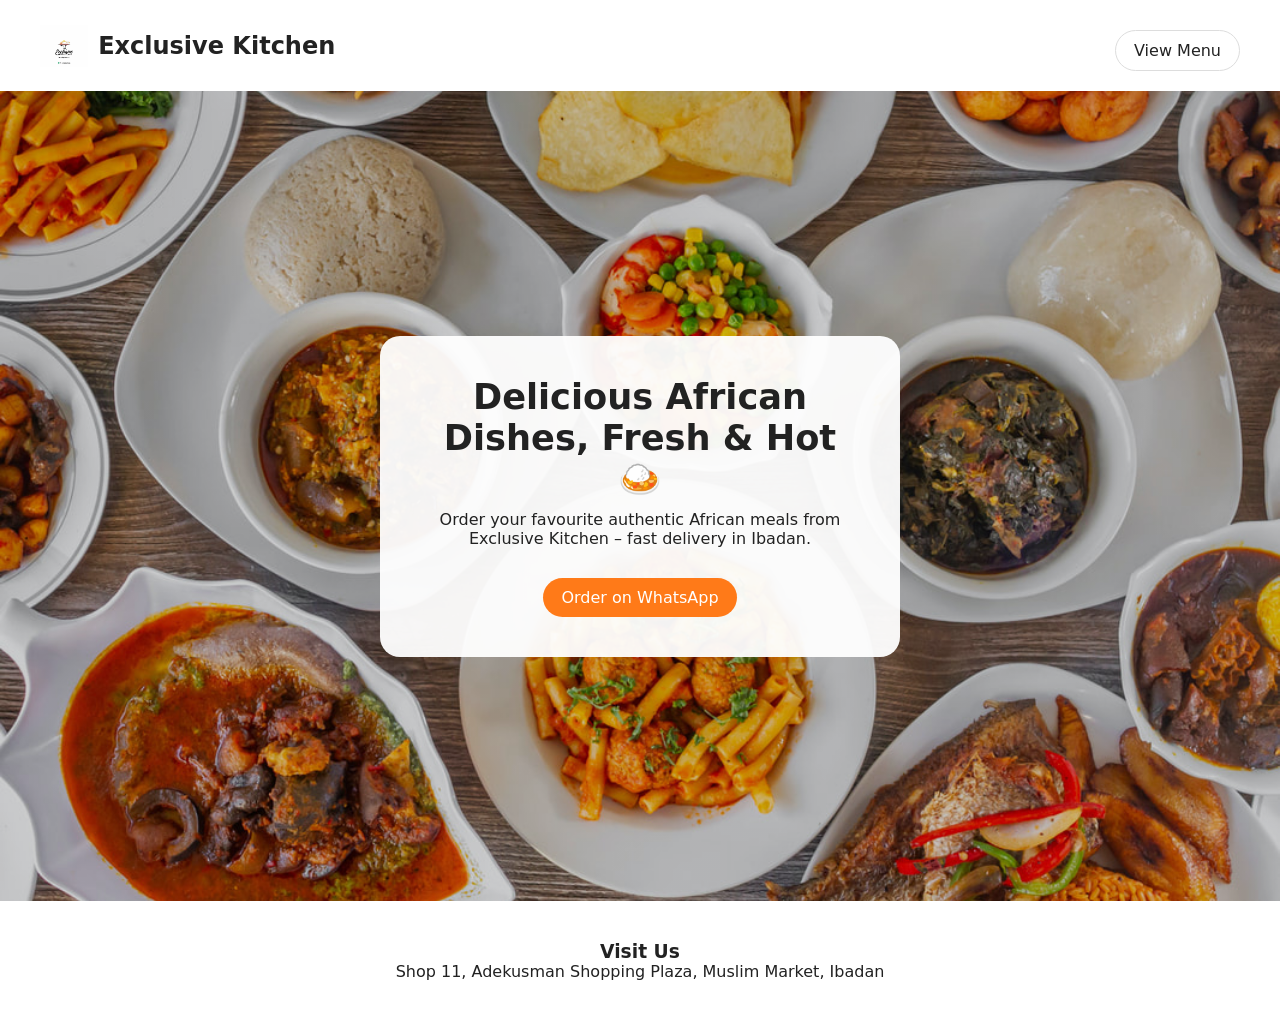
<file: index.html>
<!DOCTYPE html>
<html lang="en">
<head>
  <meta charset="UTF-8" />
  <meta name="viewport" content="width=device-width, initial-scale=1.0"/>
  <meta name="description" content="Exclusive Kitchen - Delicious Homemade Meals in Ibadan. Order now!">
  <meta property="og:title" content="Exclusive Kitchen 🔥">
  <meta property="og:description" content="Delicious meals, fast delivery, great taste.">
  <meta property="og:image" content="assets/images/og-image.jpg">
  <title>Exclusive Kitchen - Delicious Meals in Ibadan</title>
  <link rel="stylesheet" href="css/style.css"/>
</head>
<body>
  <header class="nav">
    <div class="brand">
      <img src="assets/images/logo.jpg" alt="Exclusive Kitchen Logo" class="logo">
      <h2>Exclusive Kitchen</h2>
    </div>
    <a class="btn" href="menu.html">View Menu</a>
  </header>

  <section class="hero">
    <div class="hero-text">
    <h1>Delicious African Dishes, Fresh & Hot 🍛</h1>
    <p>Order your favourite authentic African meals from Exclusive Kitchen – fast delivery in Ibadan.</p>
    <a class="btn primary" href="https://wa.me/2347011227590?text=Hello%20Exclusive%20Kitchen,%20I%20want%20to%20place%20an%20order." target="_blank">
      Order on WhatsApp
    </a>
  </div>
  </section>

  <section class="info">
    <h3>Visit Us</h3>
    <p>Shop 11, Adekusman Shopping Plaza, Muslim Market, Ibadan</p>
  </section>
  <script src="js/app.js"></script>
</body>
</html>
</file>
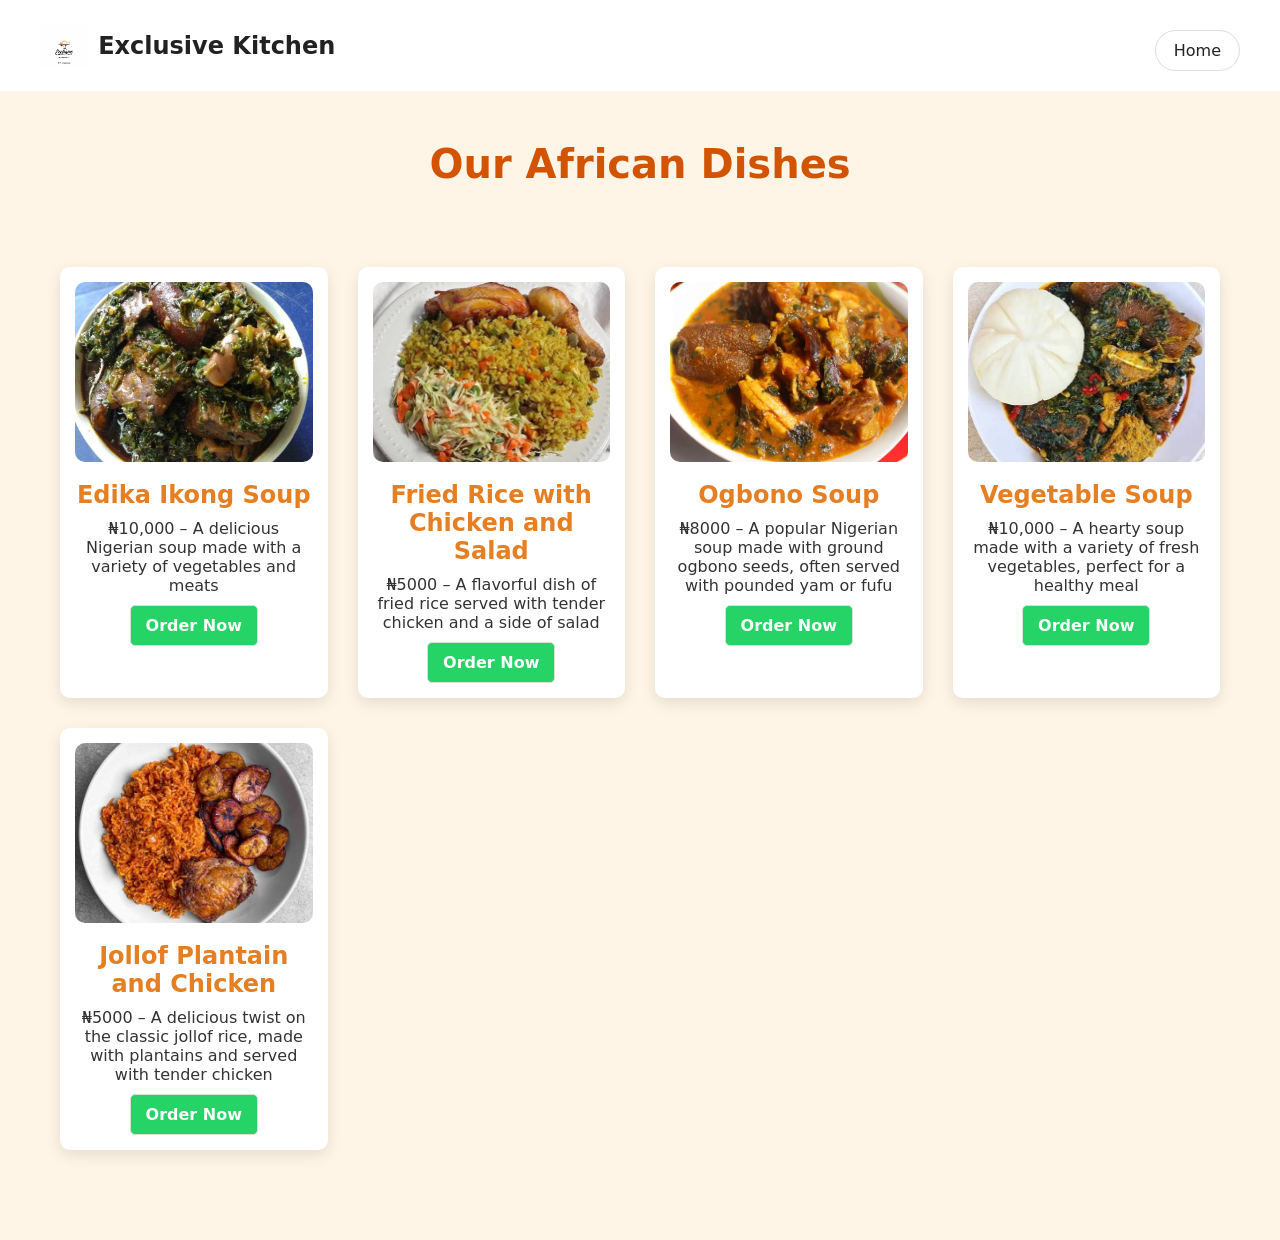
<file: menu.html>
<!DOCTYPE html>
<html lang="en">
<head>
  <meta charset="UTF-8"/>
  <meta name="viewport" content="width=device-width, initial-scale=1.0"/>
  <title>Menu - Exclusive Kitchen</title>
  <link rel="stylesheet" href="css/style.css"/>
</head>
<body>
  <header class="nav">
    <div class="brand">
      <img src="assets/images/logo.jpg" alt="Exclusive Kitchen Logo" class="logo">
      <h2>Exclusive Kitchen</h2>
    </div>
    <a class="btn" href="index.html">Home</a>
  </header>

  <section class="menu-section">
    <h2>Our African Dishes</h2>
    <div class="menu-grid" id="menuGrid">
      <!-- Menu items will be dynamically inserted here -->
    </div>
  </section>
  <script src="js/app.js"></script>
</body>
</html>
</file>
<file: css/style.css>
* {
    margin: 0;
    padding: 0;
    box-sizing: border-box;
    font-family: system-ui, sans-serif;
}

body {
    background: #fff;
    color: #222;
}

.nav {
    display: flex;
    justify-content: space-between;
    align-items: center;
    padding: 20px 40px;
}

.brand {
    display: flex;
    align-items: center;
    gap: 10px;
}

.logo {
    height: 42px;
    width: auto;
}

.btn {
    padding: 10px 18px;
    border-radius: 999px;
    text-decoration: none;
    border: 1px solid #ddd;
    color: #222;
    display: inline-block;
    margin-top: 10px;
}

.primary {
    background: #ff7a18;
    color: #fff;
    border: none;
}

.hero {
    min-height: 90vh;
    display: flex;
    justify-content: center;
    align-items: center;
    position: relative;
    background: linear-gradient(rgba(0,0,0,0.2), rgba(0,0,0,0.2)), url('../assets/images/hero-bg.jpg') no-repeat center center/cover;    
}

.hero-text {
    background: rgba(255, 255, 255, 0.95);
    padding: 40px;
    border-radius: 20px;
    max-width: 520px;
    text-align: center;
}

.hero-text h1 {
    font-size: 2.2rem;
    margin-bottom: 10px;
}

.hero-text p {
    margin-bottom: 20px;
}

.info {
    padding: 40px;
    text-align: center;
}

.menu-grid {
    padding: 40px;
    display: grid;
    grid-template-columns: repeat(auto-fit, minmax(220px, 1fr));
    gap: 20px;
}

.card {
    padding: 16px;
    border-radius: 16px;
    background: #f8f8f8;
    text-align: center;
    font-weight: 600;
}

.card img {
    width: 100%;
    height: 150px;
    object-fit: cover;
    border-radius: 12px;
    margin-bottom: 10px;
}

/* Menu Section */
.menu-section {
  padding: 50px 20px;
  background: #fff5e6; /* warm, appetizing background */
  text-align: center;
}

.menu-section h2 {
  font-size: 2.5rem;
  margin-bottom: 40px;
  color: #d35400; /* warm orange tone */
}

/* Grid Layout */
.menu-grid {
  display: grid;
  grid-template-columns: repeat(auto-fit, minmax(250px, 1fr));
  gap: 30px;
}

/* Individual Dish Card */
.menu-item {
  background: #fff;
  border-radius: 10px;
  padding: 15px;
  box-shadow: 0 5px 15px rgba(0,0,0,0.1);
  transition: transform 0.3s ease, box-shadow 0.3s ease;
}

/* Dish Image */
.menu-item img {
  width: 100%;
  height: 180px;
  object-fit: cover;
  border-radius: 10px;
  margin-bottom: 15px;
}

/* Dish Name */
.menu-item h3 {
  font-size: 1.5rem;
  margin-bottom: 10px;
  color: #e67e22;
}

/* Dish Description */
.menu-item p {
  font-size: 1rem;
  color: #333;
}

/* Hover Effect */
.menu-item:hover {
  transform: translateY(-5px);
  box-shadow: 0 10px 20px rgba(0,0,0,0.15);
}

/* WhatsApp Order Button */
.order-btn {
  display: inline-block;
  margin-top: 10px;
  background-color: #25d366; /* WhatsApp green */
  color: #fff;
  padding: 10px 15px;
  border-radius: 5px;
  text-decoration: none;
  font-weight: bold;
  transition: background 0.3s ease;
}

.order-btn:hover {
  background-color: #1ebe5d;
}
</file>
